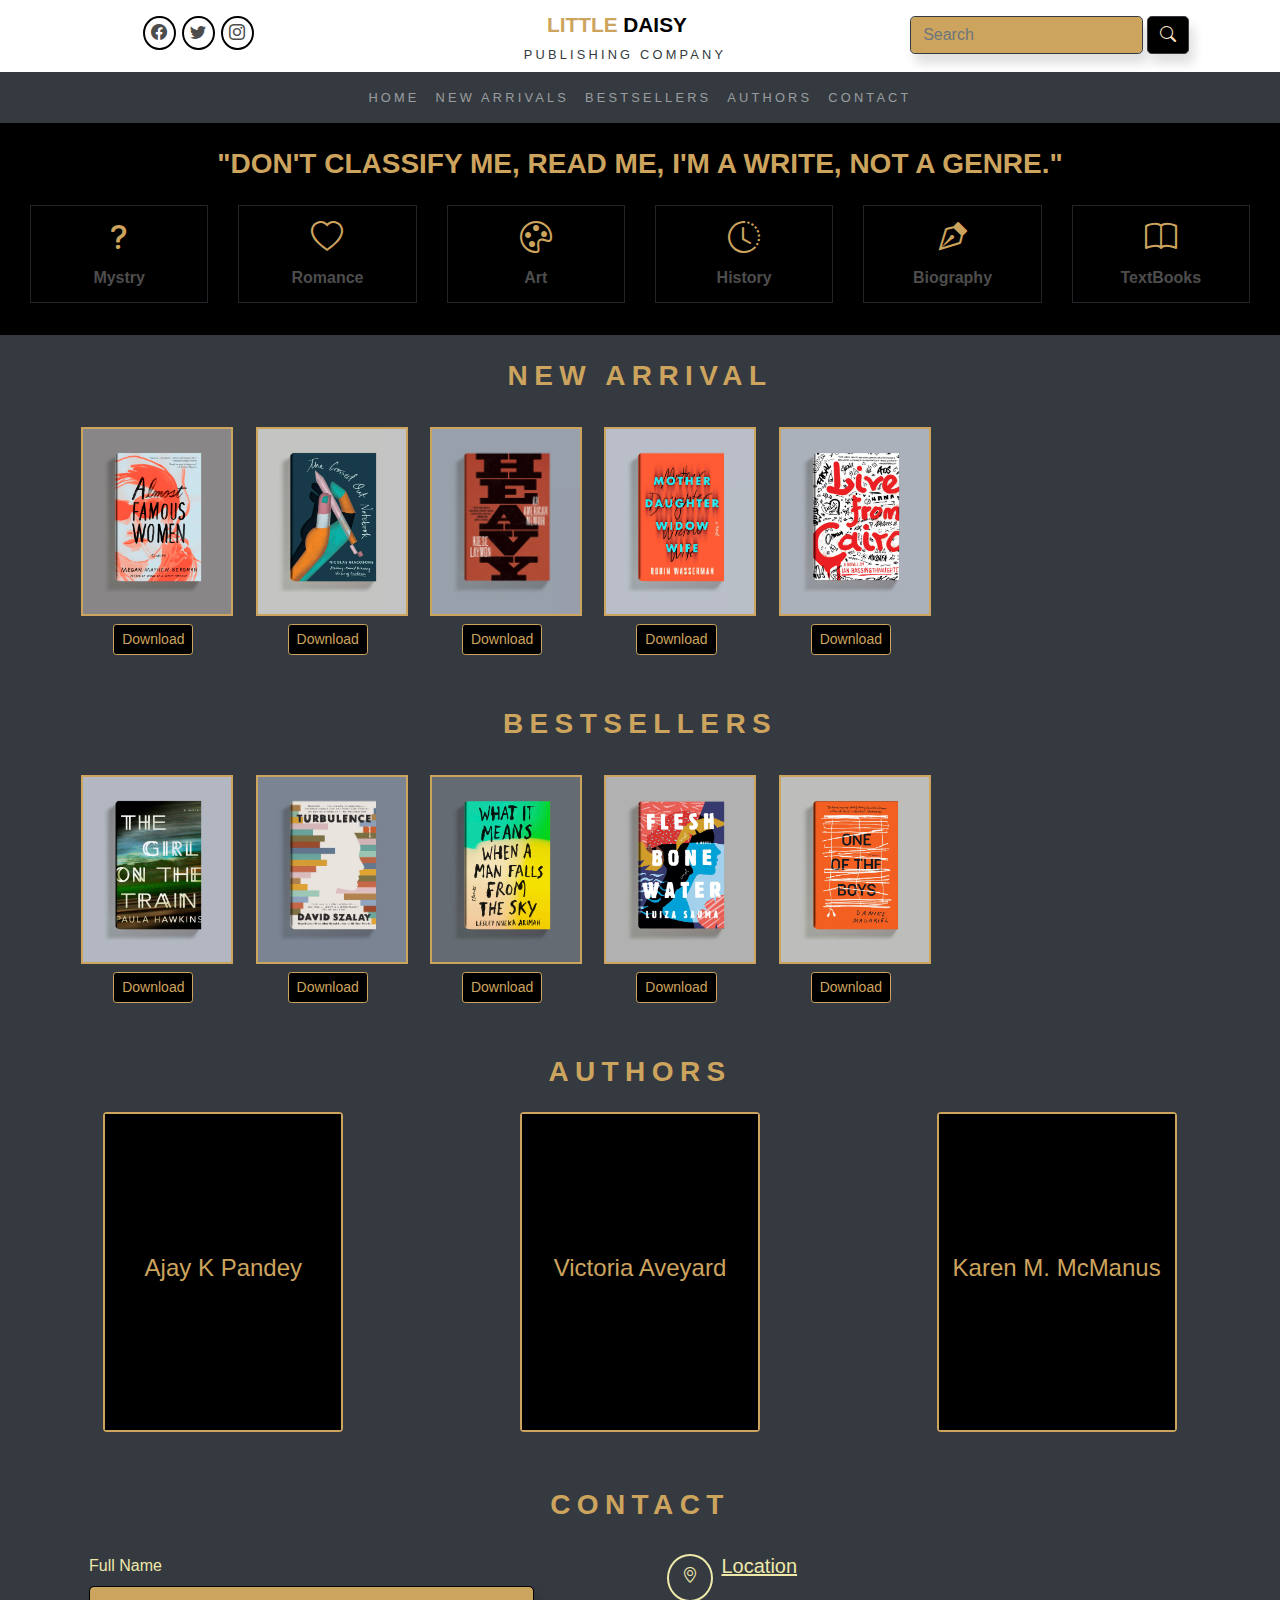
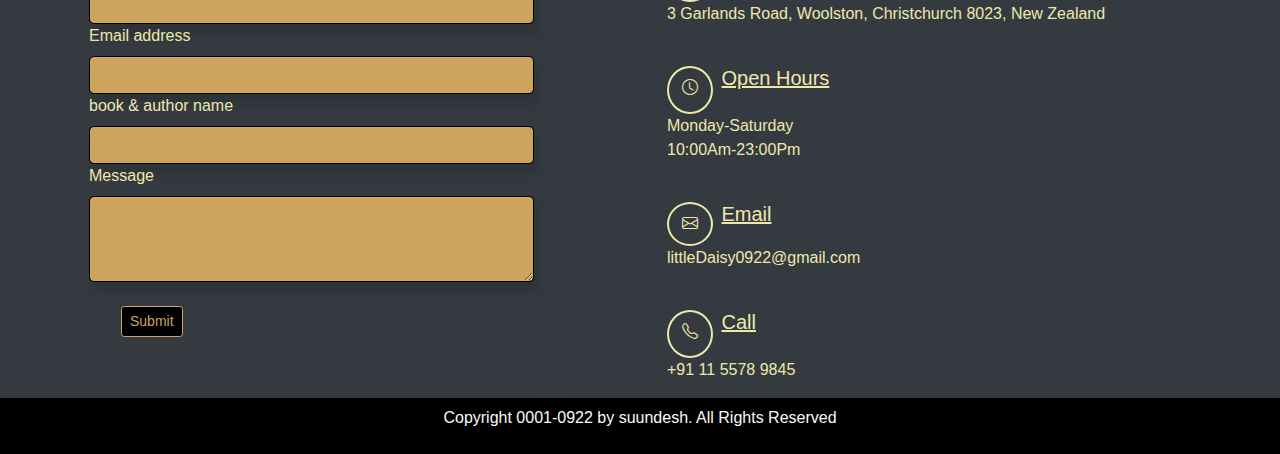
<file: index.html>
<!doctype html>
<html lang="en">

<head>
    <title>LITTLE | DAISY</title>
    <!-- Required meta tags -->
    <meta charset="utf-8">
    <meta name="viewport" content="width=device-width, initial-scale=1, shrink-to-fit=no">

    <!-- Bootstrap CSS -->
    <link rel="stylesheet" href="https://stackpath.bootstrapcdn.com/bootstrap/4.3.1/css/bootstrap.min.css"
        integrity="sha384-ggOyR0iXCbMQv3Xipma34MD+dH/1fQ784/j6cY/iJTQUOhcWr7x9JvoRxT2MZw1T" crossorigin="anonymous">
    <link rel="stylesheet" href="https://cdn.jsdelivr.net/npm/bootstrap-icons@1.5.0/font/bootstrap-icons.css">
    <link rel="stylesheet" href="./style.css">
</head>

<body>
    <!--start of header-->
    <div class="row justify-content-between py-2 w-100">
        <div class="col-lg-12  ">
            <div class="row">
                <!--icons-->
                <div class="col-lg-4 d-flex justify-content-center">
                    <div class="social-media ">
                        <p class="mb-0 d-flex">
                            <a href="#" class="d-flex ">
                                <i class="bi bi-facebook color:black"></i></a>
                            <a href="#" class="d-flex ">
                                <i class="bi bi-twitter"></i></a>
                            <a href="#" class="d-flex ">
                                <i class="bi bi-instagram"></i></a>
                        </p>
                    </div>
                </div>
                <!--end of Icons-->

                <!--start of brandname-->
                <div class="col-lg-4 text-center justify-content-center">
                    <a class="navbar-brand">LITTLE
                        <span> DAISY</span></a><br>
                    <small class="text-dark" id="navbar-brand-subhead">PUBLISHING COMPANY</small>
                </div>
                <!--end of brandname-->

                <!-- Search-->
                <div class="col-lg-4 d-flex justify-content-center ">
                    <div class="my-2">
                        <div class="container-fluid">
                            <form class="d-flex">
                                <input class="form-control border-dark" type="search" placeholder="Search"
                                    aria-label="Search">
                                <button class=" form-control-sub btn btn-outline mx-1 border-dark" type="submit"><i
                                        class="bi bi-search"></i></button>
                            </form>
                        </div>
                    </div>
                </div>
                <!--End of Search-->
            </div>
        </div>
    </div>
    <!--end of header-->

    <!--start of navbar-->
    <nav class="navbar navbar-expand-md navbar-dark bg-dark">
        <button class="navbar-toggler" type="button" data-toggle="collapse" data-target="#navbarNavAltMarkup"
            aria-controls="navbarNavAltMarkup" aria-expanded="false" aria-label="Toggle navigation">
            <span class="navbar-toggler-icon"></span>
        </button>
        <div class="collapse navbar-collapse justify-content-center" id="navbarNavAltMarkup">
            <div class="navbar-nav">
                <a class="nav-link" href="#">HOME</a>
                <a class="nav-link" href="#new_arrival">NEW ARRIVALS</a>
                <a class="nav-link" href="#bestseller">BESTSELLERS</a>
                <a class="nav-link " href="#authors">AUTHORS</a>
                <a class="nav-link " href="#contact">CONTACT</a>
            </div>
        </div>
    </nav>
    <!--end of navbar-->

    <!--start of genre-->
    <section class="genre d-flex align-items-center justify-content-center">
        <div class="container-fluid">
            <div class="justify-content-center">
                <h3 class="genre-heading text-center my-4">"Don't classify me, read me, I'm a write, not a genre."</h3>
            </div>
            <section class="genre d-flex mb-3">
                <div class="container-fluid">
                    <div class="row d-flex ">
                        <div class="col-lg-2 col-md-4">
                            <div class="category">
                                <i class="bi bi-question-lg"></i>
                                <h4><a href="">Mystry</a></h4>
                            </div>
                        </div>

                        <div class="col-lg-2 col-md-4">
                            <div class="category">
                                <i class="bi bi-heart"></i>
                                <h4><a href="">Romance</a></h4>
                            </div>
                        </div>

                        <div class="col-lg-2 col-md-4">
                            <div class="category">
                                <i class="bi bi-palette"></i>
                                <h4><a href="">Art</a></h4>
                            </div>
                        </div>

                        <div class="col-lg-2 col-md-4">
                            <div class="category">
                                <i class="bi bi-clock-history"></i>
                                <h4><a href="">History</a></h4>
                            </div>
                        </div>

                        <div class="col-lg-2 col-md-4">
                            <div class="category">
                                <i class="bi bi-vector-pen"></i>
                                <h4><a href="">Biography</a></h4>
                            </div>
                        </div>

                        <div class="col-lg-2 col-md-4">
                            <div class="category">
                                <i class="bi bi-book"></i>
                                <h4><a href="">TextBooks</a></h4>
                            </div>
                        </div>

                    </div>
                </div>
            </section>
    </section>
    <!---end of genre-->

    <!--start of new arrivals-->
    <section class="new-arrival d-flex align-items-center justify-content-center bg-dark">
        <div class="container-fluid">
            <div class="justify-content-center">
                <h3 class="arrival-heading text-center my-4">new arrival</h3>
            </div>

            <section class="arrival d-flex mb-3">
                <div class="container ">
                    <div class="row d-flex ">
                        <div class="arrival-new">
                            <img src="images/image16.png" alt="" class="img-fluid"><br>
                            <a href="https://b-ok.asia/book/11996411/1a6d74"
                                class="btn btn-outline-light btn-sm button-1" title="Download Book">Download</a>
                        </div>


                        <div class="arrival-new">
                            <img src="images/image17.png" alt="" class="img-fluid"><br>
                            <a href="https://b-ok.asia/book/5266249/57e2ad"
                                class="btn btn-outline-light btn-sm button-1" title="Download Book">Download</a>
                        </div>


                        <div class="arrival-new">
                            <img src="images/image18.jfif" alt="" class="img-fluid"><br>
                            <a href="https://b-ok.asia/book/4968754/74caa3"
                                class="btn btn-outline-light btn-sm button-1" title="Download Book">Download</a>
                        </div>

                        <div class="arrival-new">
                            <img src="images/image19.png" alt="" class="img-fluid"><br>
                            <a href="https://b-ok.asia/book/6101813/b8942a"
                                class="btn btn-outline-light btn-sm button-1" title="Download Book">Download</a>
                        </div>


                        <div class="arrival-new">
                            <img src="images/image20.png" alt="" class="img-fluid"><br>
                            <a href="https://b-ok.asia/book/4804876/3df65b"
                                class="btn btn-outline-light btn-sm button-1" title="Download Book">Download</a>
                        </div>

                    </div>
                </div>
            </section>
        </div>
    </section>

    <!--end of new arrivals-->

    <!--start of bestsellers-->
    <section class="new-arrival d-flex align-items-center justify-content-center bg-dark">
        <div class="container-fluid">
            <div class="justify-content-center">
                <h3 class="arrival-heading text-center my-4">bestsellers</h3>
            </div>

            <section class="arrival d-flex mb-3">
                <div class="container ">
                    <div class="row d-flex ">
                        <div class="arrival-new">
                            <img src="images/image11.png" alt="" class="img-fluid"><br>
                            <a href="https://b-ok.asia/book/3987590/84d389"
                                class="btn btn-outline-light btn-sm button-1" title="Download Book">Download</a>

                        </div>


                        <div class="arrival-new">
                            <img src="images/image12.jfif" alt="" class="img-fluid"><br>
                            <a href="https://b-ok.asia/book/12011609/0e562e"
                                class="btn btn-outline-light btn-sm button-1" title="Download Book">Download</a>

                        </div>


                        <div class="arrival-new">
                            <img src="images/image13.png" alt="" class="img-fluid"><br>
                            <a href="https://b-ok.asia/book/4827283/401734"
                                class="btn btn-outline-light btn-sm button-1" title="Download Book">Download</a>

                        </div>

                        <div class="arrival-new">
                            <img src="images/image14.png" alt="" class="img-fluid"><br>
                            <a href="https://b-ok.asia/book/4797579/3b6631"
                                class="btn btn-outline-light btn-sm button-1" title="Download Book">Download</a>

                        </div>


                        <div class="arrival-new">
                            <img src="images/image15.png" alt="" class="img-fluid"><br>
                            <a href="https://b-ok.asia/book/4808810/042419"
                                class="btn btn-outline-light btn-sm button-1" title="Download Book">Download</a>

                        </div>

                    </div>
                </div>
            </section>
        </div>
    </section>
    <!--end of bestsellers-->

    <!--start of authors-->
    <section class="new-arrival d-flex align-items-center justify-content-center bg-dark">
        <div class="container-fluid">
            <div class="justify-content-center">
                <h3 class="arrival-heading text-center my-4">authors</h3>
            </div>


            <section class="arrival d-flex mb-3">
                <div class="container-fluid ">
                    <div class="row d-flex ">
                        <div class="col-lg-4 col-md-6 ">
                            <div class="card">
                                <div class="cover cover1">
                                    <div class="content">
                                        <img src="images/image22.jpg" class="img-fluid" alt="">
                                    </div>
                                </div>
                                <div class="cover cover2 text-center">
                                    <h4>Ajay K Pandey</h4>
                                </div>
                            </div>
                        </div>

                        <div class="col-md-6 col-lg-4">
                            <div class="card">
                                <div class="cover cover1">
                                    <div class="content ">
                                        <img src="images/image25.jfif" class="img-fluid" alt="">
                                    </div>
                                </div>
                                <div class="cover cover2 text-center">
                                    <h4>Victoria Aveyard</h4>
                                </div>
                            </div>
                        </div>

                        <div class="col-md-6 col-lg-4">
                            <div class="card">
                                <div class="cover cover1">
                                    <div class="content">
                                        <img src="images/image29.jpg" class="img-fluid" alt="">
                                    </div>
                                </div>
                                <div class="cover cover2 text-center">
                                    <h4>Karen M. McManus</h4>
                                </div>
                            </div>
                        </div>

                    </div>
                </div>
            </section>

        </div>
    </section>
    <!--end of authors-->


    <!-- start of contact-->
    <section class="contact bg-dark w-100">
        <div class="justify-content-center py-4">
            <h3 class="arrival-heading text-center">contact</h3>
        </div>
        <div class="container">
        <div class="row ">
            <div class="col-md-5 col-sm-12 col-lg-5 mx-1">
                <form>
                    <div class="details">
                    <label for="name" class="form-label">Full Name</label>
                    <input type="text" class="form-control" id="name">
                </div>
                    <div class="details">
                        <label for="exampleInputEmail1" class="form-label">Email address</label>
                        <input type="email" class="form-control" id="exampleInputEmail1" aria-describedby="emailHelp">
                    </div>
                    <div class="details">
                        <label for="exampleInputEmail1" class="form-label">book & author name</label>
                        <input type="email" class="form-control" id="exampleInputEmail1" aria-describedby="emailHelp">
                    </div>
                    <div class="details">
                        <label for="exampleFormControlTextarea1" class="form-label">Message</label>
                        <textarea class="form-control" id="exampleFormControlTextarea1" rows="3"></textarea>
                    </div>
                    <button  class="btn btn-outline-light btn-sm button-1 my-4" >Submit</button>
                </form>
            </div>
            <div class="col-md-1 col-lg-1"></div>

            <div class="col-md-5 col-sm-12 col-lg-5 mx-1">
                <div class="details">
                    <div class="d-flex">
                    <span class="bicon"><i class="bi bi-geo-alt"></i></span><br>&nbsp;&nbsp;
                    <h5><u>Location</u></h5>
                </div>
                    <p> 3 Garlands Road, Woolston, Christchurch 8023, New Zealand</p><br>
                </div>

                <div class="details">
                    <div class="d-flex">
                        <span class="bicon"><i class="bi bi-clock"></i></span><br>&nbsp;&nbsp;
                    <h5><u>Open Hours</u></h5>
                </div>
                    <p>Monday-Saturday<br>10:00Am-23:00Pm</p><br>
                </div>

                <div class="details ">
                    <div class="d-flex">
                        <span class="bicon"><i class="bi bi-envelope"></i></span>&nbsp;&nbsp;
                    <h5><u>Email</u></h5>
                </div>
                    <p> littleDaisy0922@gmail.com</p><br>
                </div>

                <div class="details ">
                    <div class="d-flex">
                        <span class="bicon"><i class="bi bi-telephone"></i></span><br>&nbsp;&nbsp;
                    <h5><u>Call</u></h5>
                </div>
                    <p>+91 11 5578 9845</p>
                </div>
            </div>
        </div>
    </div>
    </section>
    <!--end of contact-->

    <!--start of footer-->
    <footer class="footer text-light text-center mb-0 py-2">
          <p>Copyright 0001-0922 by suundesh. All Rights Reserved</p>
      </footer>
    <!--end of footer-->


    <!-- Optional JavaScript -->
    <!-- jQuery first, then Popper.js, then Bootstrap JS -->
    <script src="https://code.jquery.com/jquery-3.3.1.slim.min.js"
        integrity="sha384-q8i/X+965DzO0rT7abK41JStQIAqVgRVzpbzo5smXKp4YfRvH+8abtTE1Pi6jizo"
        crossorigin="anonymous"></script>
    <script src="https://cdnjs.cloudflare.com/ajax/libs/popper.js/1.14.7/umd/popper.min.js"
        integrity="sha384-UO2eT0CpHqdSJQ6hJty5KVphtPhzWj9WO1clHTMGa3JDZwrnQq4sF86dIHNDz0W1"
        crossorigin="anonymous"></script>
    <script src="https://stackpath.bootstrapcdn.com/bootstrap/4.3.1/js/bootstrap.min.js"
        integrity="sha384-JjSmVgyd0p3pXB1rRibZUAYoIIy6OrQ6VrjIEaFf/nJGzIxFDsf4x0xIM+B07jRM"
        crossorigin="anonymous"></script>
</body>

</html>
</file>
<file: style.css>
img {
    width:9.5rem;
}
/*****icons***/
.social-media i{
    padding: .2rem .4rem .2rem .4rem;
    border: 2px solid black;
    border-radius: 50%;
}

.social-media a{
    margin: .5rem .2rem;
    text-decoration: none;
    color: #4d4d4d;
}
.social-media i:hover {
    background-color: #cda45e;
    color:white;
}

/*****end of icons***/

/*****start of logo****/
.navbar-brand {
    font-weight: bold;
    color:#cda45e !important;
    font-size: 1.3rem;
    line-height: 1.2;
    margin-bottom: .1rem;
}
.navbar-brand span {
    color:black;
} 
#navbar-brand-subhead{
    display:block;
    letter-spacing:.2rem;
    font-size:.8rem;
    font-weight:normal;
    color:rgba(0,0,0,0.3);
}
/*****end of logo******/

/****start of navbar***/
.form-control{
    background-color:#cda45e !important ;
    color: bisque !important;;
    border-radius: .3rem;
    border-color: black;
    box-shadow: .3rem .6rem .68rem 0 #00000021 ;
}

.form-control-sub{
    border-radius: .3rem;
    text-decoration: none;
    background-color: black ;
    color:bisque ;  
    box-shadow: .3rem .6rem .68rem 0 #00000021 ;
}
.form-control-sub:hover {
    color:bisque ;
}

.nav-link{
    letter-spacing:.2rem;
    font-size:.8rem;
    font-weight: 500;
   padding: .5rem 1rem;

}
 .nav-link:hover {
    color:#cda45e !important; 
    border-bottom:2px solid rgba(205,164,94,0.8);
}
/****end of navbar****/

/*Genre*/
.genre {
    background-color:#000;  
}
.genre-heading{
   color:#cda45e ;
   font-weight: bold;
   text-transform: uppercase;
}

.category{
   margin-bottom: 1rem;
   border: 1px solid ;
   text-align: center; 
   padding:.5rem 0;
}
.category i{
   font-size: 2rem;
   color:#cda45e;
}
.category h4{
   font-weight: bold;
   line-height: 1;
   font-size:1rem;
   margin:.5rem 0;
}
.category h4 a{
   color:#4d4d4d;
}
 .category h4 a:hover{
   color: #cda45e;
   border-color:#cda45e;
}
.category:hover{
   border-color:#cda45e;
}
/****end of genre****/

/****start of new arrival****/
.arrival-heading {
    letter-spacing:.4rem;
    color:#cda45e !important;
    font-weight: bold;
    text-transform: uppercase;
    text-align: center;
}
.button-1 {
    background-color:#000 !important;
    color:#cda45e !important;
    border-color: #cda45e;
    margin:0 2rem;
}
.arrival-new{
    padding:.7rem;
}
.new-arrival img{
    border:2px solid #cda45e;
    margin-bottom:.5rem;
}
.new-arrival a{
    align-items: center;
}
/****end of new arrival******/

/****author****/
.section-heading {
    color:#cda45e;
    letter-spacing:.4rem;
    margin-bottom: 3rem;
    font-weight: bold;
    text-transform: uppercase;
    text-align: center;
}
.card{
    position: relative;
    margin-right:0;
    width:15rem;
    height:20rem;
    margin: 0 auto;
    background: black;
    border: 2px solid;
    border-color: #cda45e;
    margin-bottom: 1rem;
}
.card .cover{
    position: absolute;
    bottom:0;
    left:0;
    width:100%;
    height: 100%;
    display: flex;
    justify-content: center;
    align-items: center;
}
.card .cover.cover1{
    box-sizing: border-box;
    padding: 20px;
}

.card .cover.cover2{
    background-color:#000;
    transition: 0.5s;
}

.card:hover .cover.cover2{
    height:20vh;
}

.card .cover.cover2 h4{
    color:#cda45e;
    transition:0.5s;
    font-size:1.5rem;
}
/****end of authors*****/

/**** details****/
.details{
    color:palegoldenrod;
}

.bicon{
    border: 2px solid palegoldenrod;
    font-size: 1rem;
    padding: .5rem .8rem;
    border-radius: 50%;
}
footer{
    background-color: #000;
}

/****end of contact********/

@media (max-width:350px){
    .card{
        margin: 0;
        width: 10rem;
        height: 15rem;
        position:relative;
        margin: 1rem 0;
    }
    .arrival-heading{
        font-size: small;
    }
    .bicon{
        font-size:small;
    }
}
</file>
